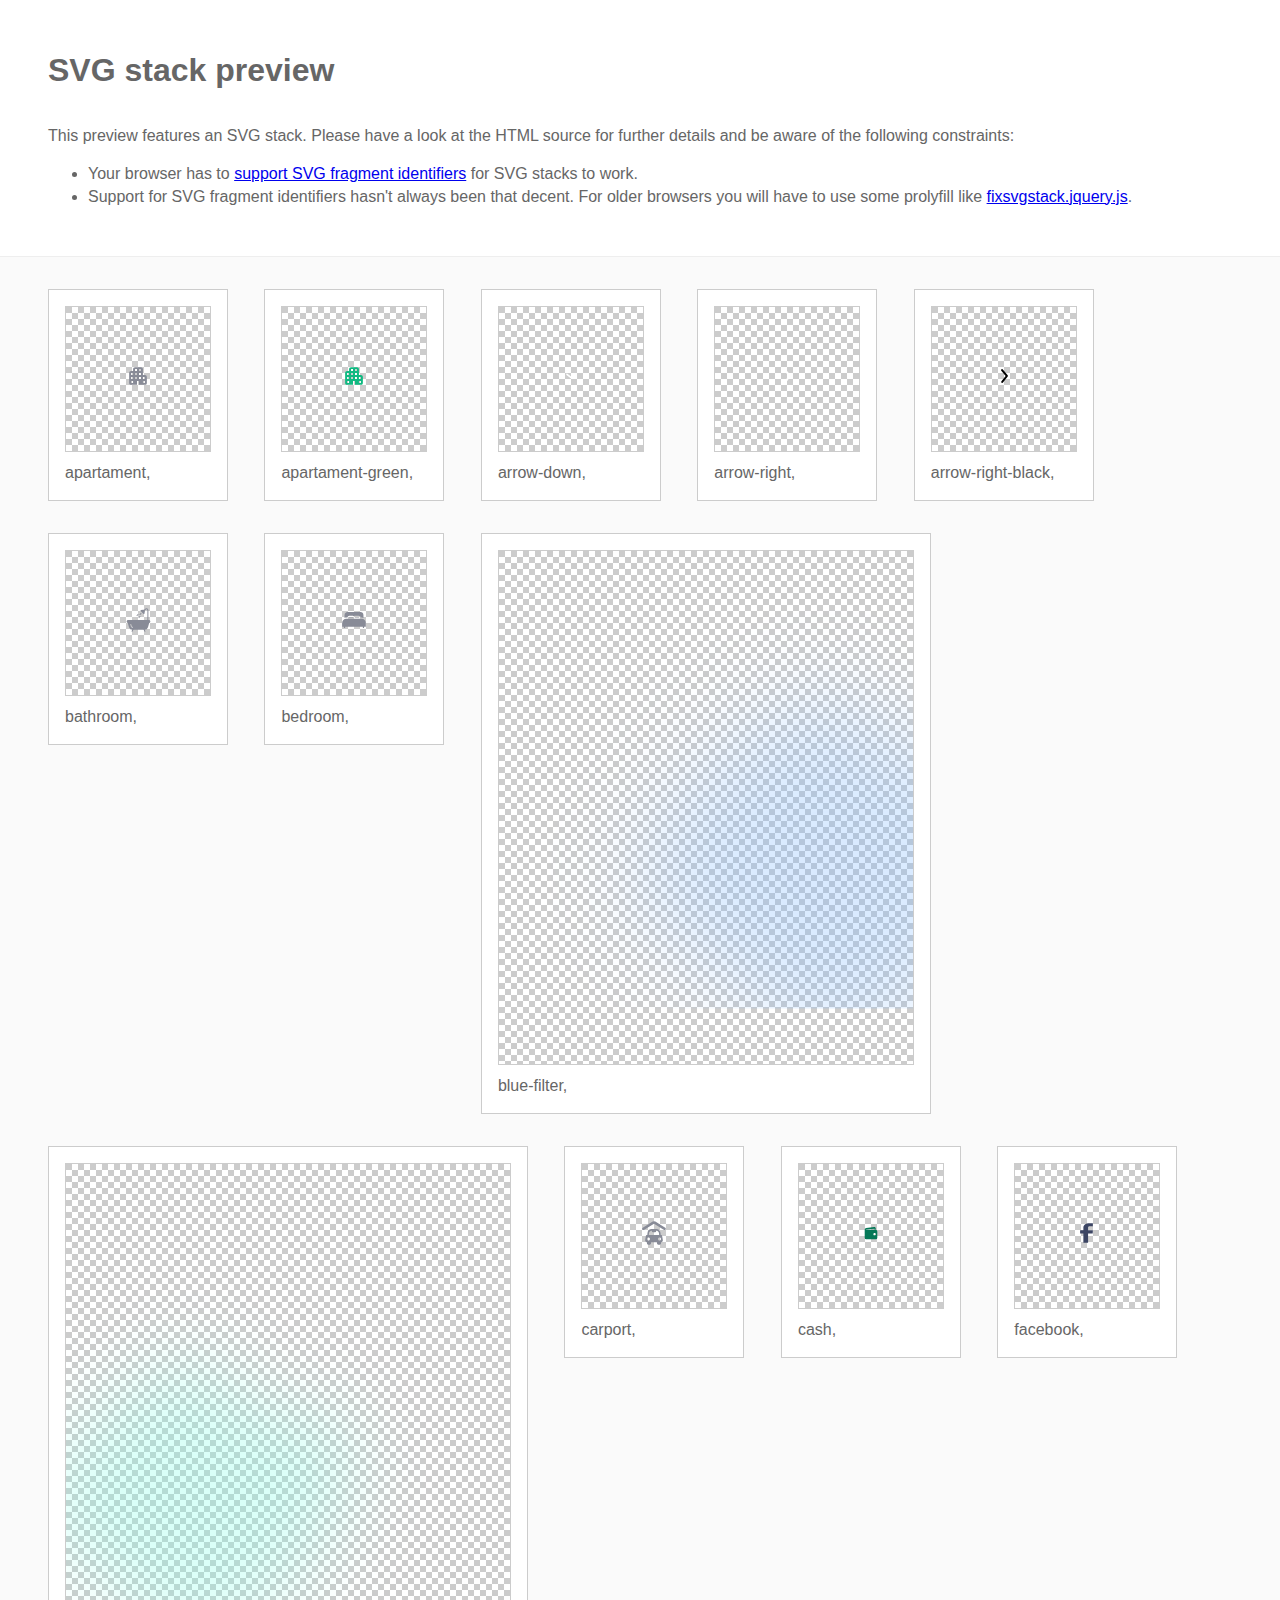
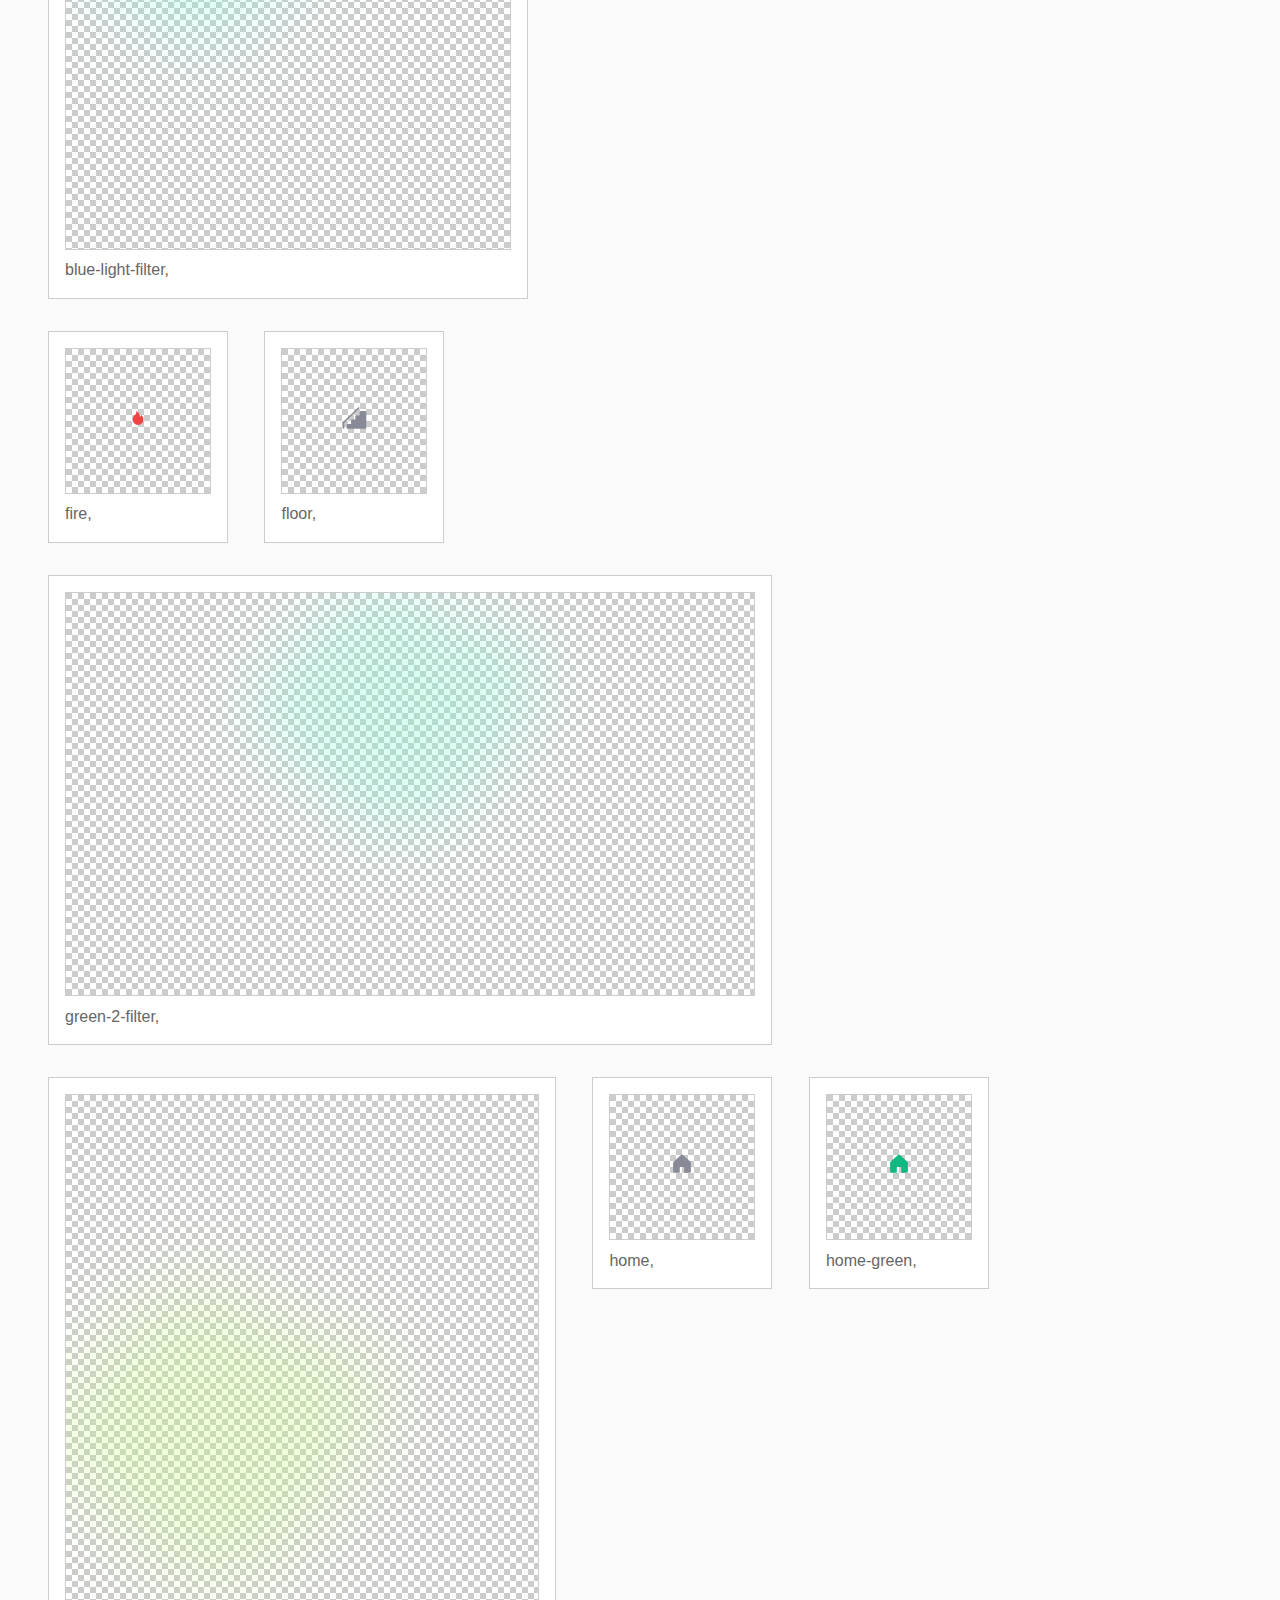
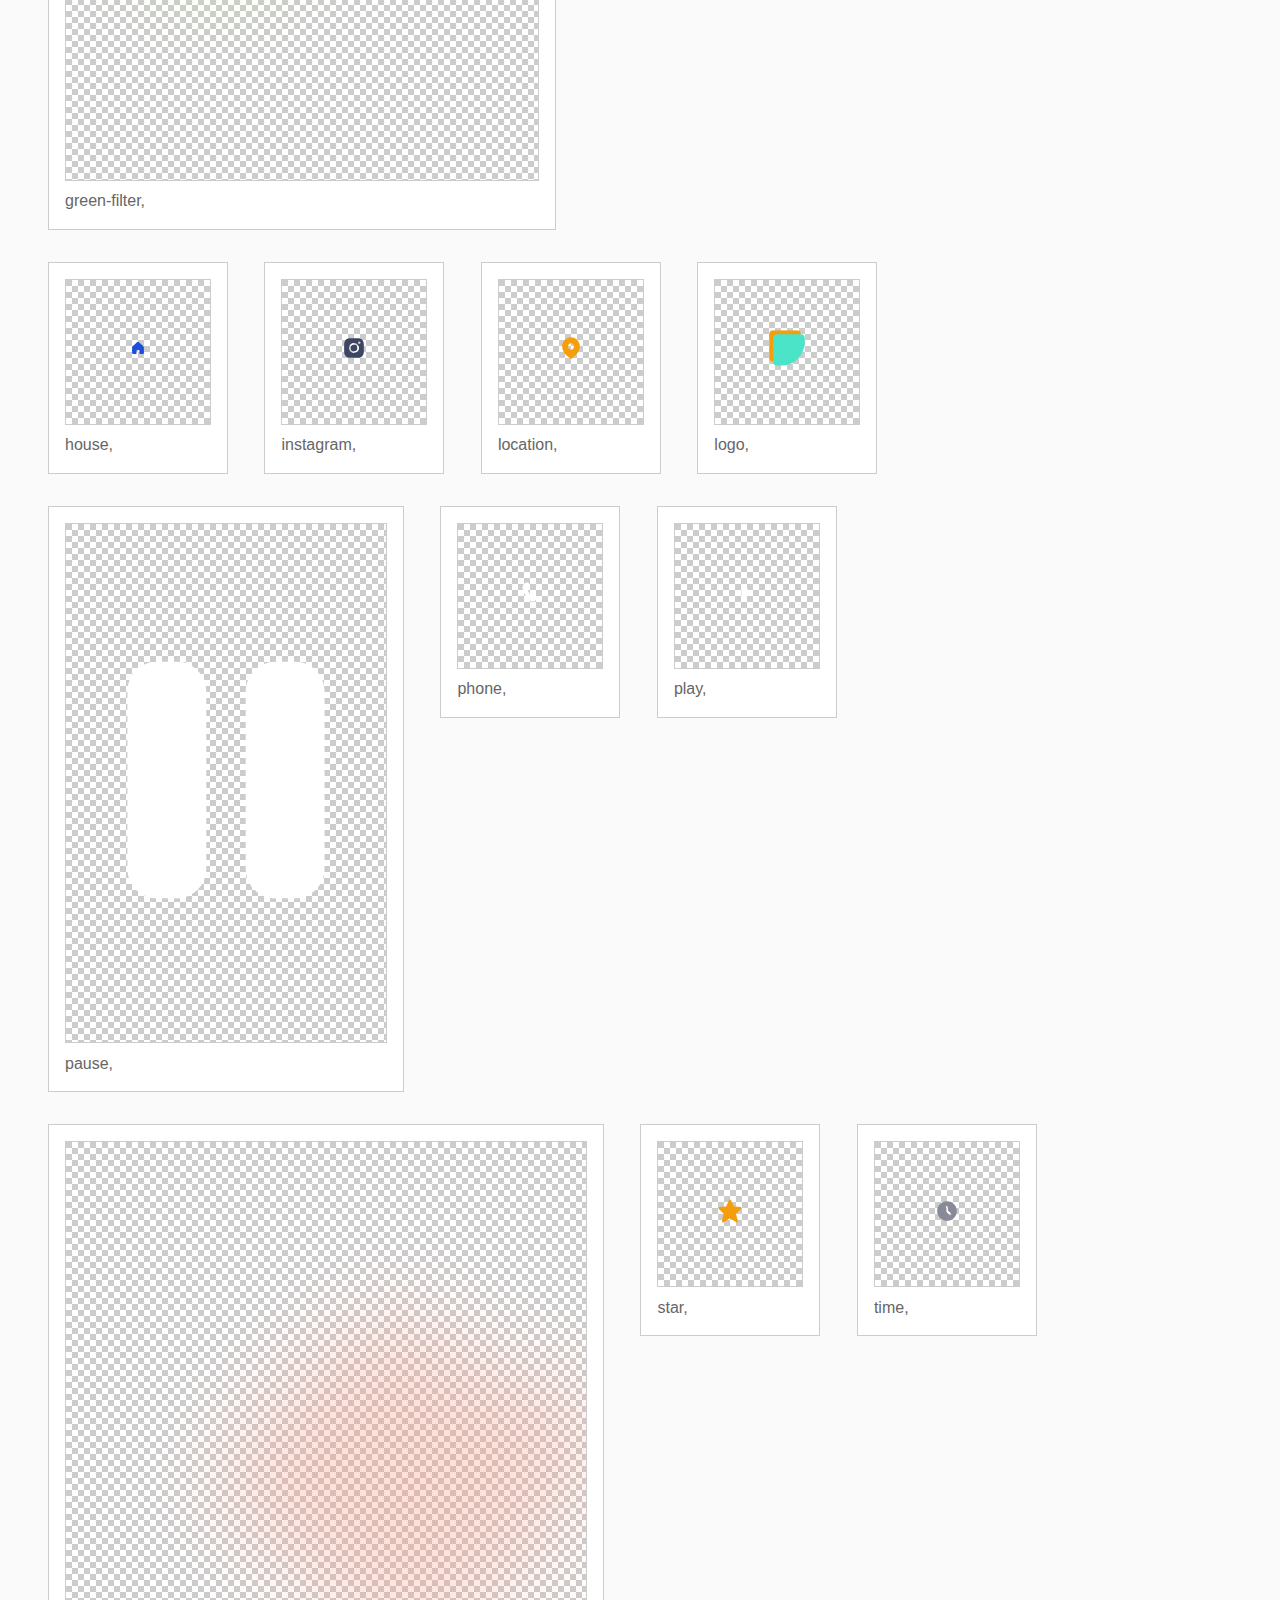
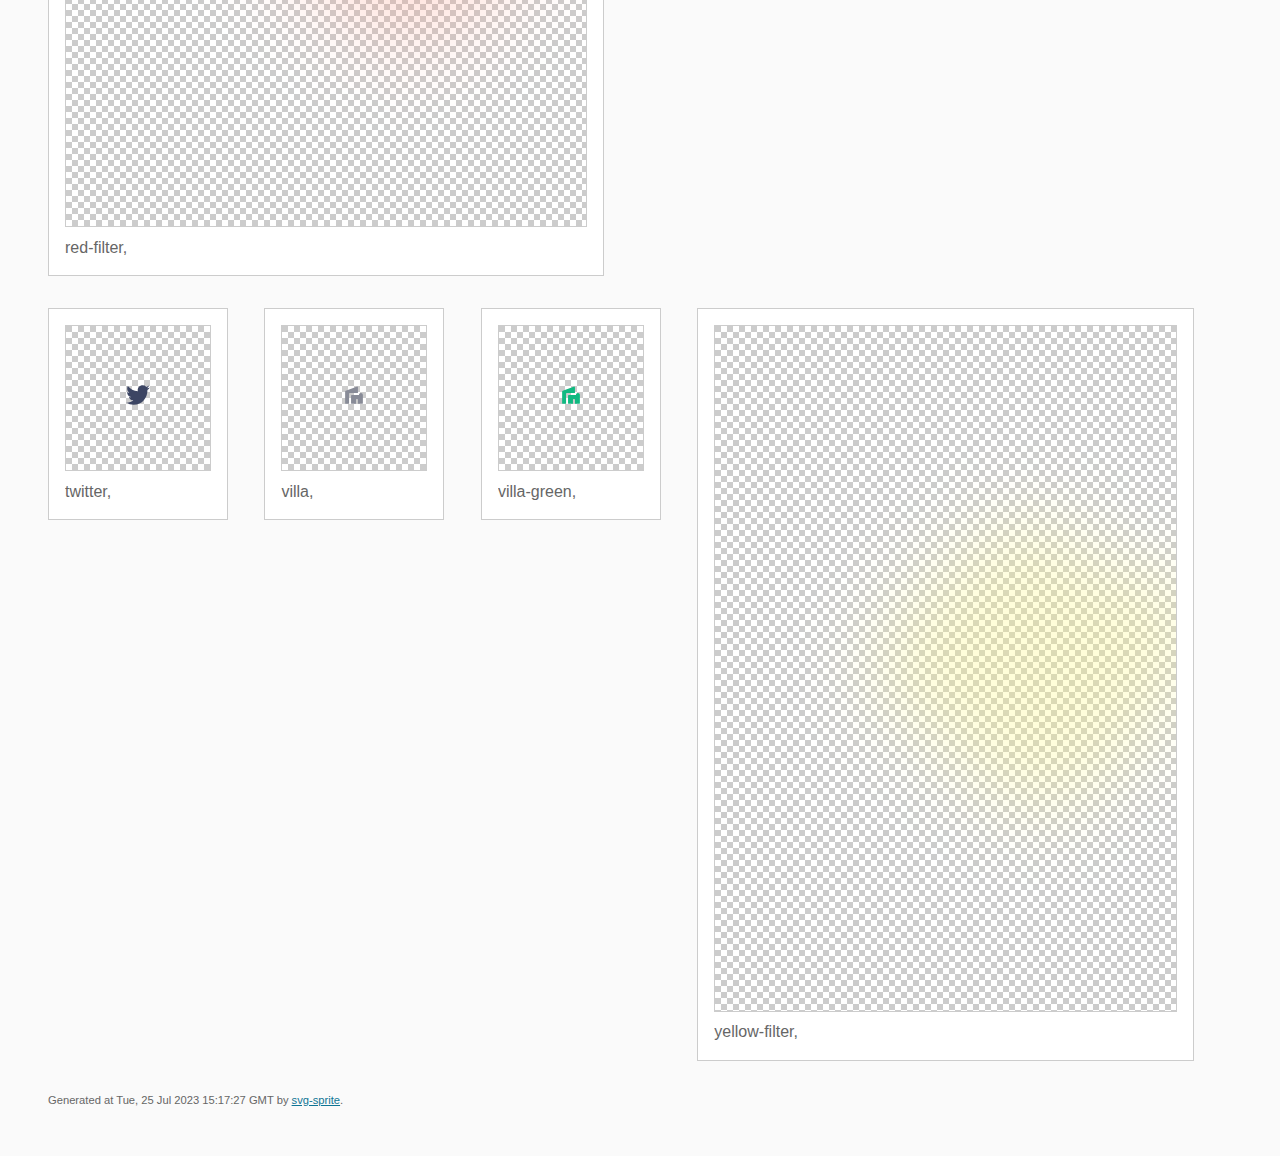
<file: img/stack/sprite.stack.html>
<!doctype html>
<html lang="en">
    <head>
        <meta charset="utf-8">
        <title>SVG stack preview | svg-sprite</title>
        <style>
            body {
                padding: 0;
                margin: 0;
                color: #666;
                background: #fafafa;
                font-family: Arial, Helvetica, sans-serif;
                font-size: 1em;
                line-height: 1.4;
            }

            header {
                display: block;
                padding: 3em 3em 2em;
                background-color: #fff;
            }

            header p {
                margin: 2em 0 0;
            }

            section {
                border-top: 1px solid #eee;
                padding: 2em 3em 0;
            }

            section ul {
                margin: 0;
                padding: 0;
            }

            section li {
                display: inline-block;
                background-color: #fff;
                position: relative;
                margin: 0 2em 2em 0;
                vertical-align: top;
                border: 1px solid #ccc;
                padding: 1em 1em 3em;
                cursor: default;
            }

            .icon-box {
                margin: 0;
                width: 144px;
                height: 144px;
                position: relative;
                background: #ccc url("data:image/svg+xml,%3Csvg xmlns='http://www.w3.org/2000/svg' width='12' height='12'%3E%3Cpath fill='%23fff' d='M6 0h6v6H6zM0 6h6v6H0z'/%3E%3C/svg%3E") top left repeat;
                border: 1px solid #ccc;
                display: table-cell;
                vertical-align: middle;
                text-align: center;
            }

            .icon {
                display: inline-block;
            }

            h1 {
                margin-top: 0;
            }

            h2 {
                margin: 0;
                padding: 0;
                font-size: 1em;
                font-weight: 400;
                white-space: nowrap;
                overflow: hidden;
                text-overflow: ellipsis;
                position: absolute;
                left: 1em;
                right: 1em;
                bottom: 1em;
            }

            footer {
                display: block;
                margin: 0;
                padding: 0 3em 3em;
            }

            footer p {
                margin: 0;
                font-size: .7em;
            }

            footer a {
                color: #0f7595;
                margin-left: 0;
            }
        </style>

<!--
Sprite shape dimensions
====================================================================================================
You will need to set the sprite shape dimensions via CSS when you use them as stack SVGs, otherwise
they would become a huge 100% in size. You may use the following dimension classes for doing so.
They might well be outsourced to an external stylesheet of course.
-->

<style>
 .svg-apartament-dims { width: 24px; height: 24px; }
 .svg-apartament-green-dims { width: 24px; height: 24px; }
 .svg-arrow-down-dims { width: 18px; height: 18px; }
 .svg-arrow-right-dims { width: 24px; height: 24px; }
 .svg-arrow-right-black-dims { width: 24px; height: 24px; }
 .svg-bathroom-dims { width: 33px; height: 32px; }
 .svg-bedroom-dims { width: 32px; height: 32px; }
 .svg-blue-filter-dims { width: 414px; height: 507px; }
 .svg-blue-light-filter-dims { width: 444px; height: 678px; }
 .svg-carport-dims { width: 32px; height: 32px; }
 .svg-cash-dims { width: 16px; height: 16px; }
 .svg-facebook-dims { width: 32px; height: 32px; }
 .svg-fire-dims { width: 16px; height: 16px; }
 .svg-floor-dims { width: 33px; height: 32px; }
 .svg-green-2-filter-dims { width: 688px; height: 396px; }
 .svg-green-filter-dims { width: 472px; height: 678px; }
 .svg-home-dims { width: 24px; height: 24px; }
 .svg-home-green-dims { width: 24px; height: 24px; }
 .svg-house-dims { width: 16px; height: 16px; }
 .svg-instagram-dims { width: 32px; height: 32px; }
 .svg-location-dims { width: 24px; height: 24px; }
 .svg-logo-dims { width: 36px; height: 36px; }
 .svg-pause-dims { width: 320px; height: 512px; }
 .svg-phone-dims { width: 24px; height: 24px; }
 .svg-play-dims { width: 15px; height: 22px; }
 .svg-red-filter-dims { width: 520px; height: 678px; }
 .svg-star-dims { width: 28px; height: 28px; }
 .svg-time-dims { width: 24px; height: 24px; }
 .svg-twitter-dims { width: 32px; height: 32px; }
 .svg-villa-dims { width: 24px; height: 24px; }
 .svg-villa-green-dims { width: 24px; height: 24px; }
 .svg-yellow-filter-dims { width: 461px; height: 678px; }
</style>

<!--
====================================================================================================
-->

    </head>
    <body>
        <header>
            <h1>SVG stack preview</h1>
            <p>This preview features an SVG stack. Please have a look at the HTML source for further details and be aware of the following constraints:</p>
            <ul>
                <li>Your browser has to <a href="https://caniuse.com/svg-fragment" target="_blank" rel="noopener noreferrer">support SVG fragment identifiers</a> for SVG stacks to work.</li>
                <li>Support for SVG fragment identifiers hasn't always been that decent. For older browsers you will have to use some prolyfill like <a href="https://github.com/preciousforever/SVG-Stacker/blob/master/fixsvgstack.jquery.js" target="_blank" rel="noopener noreferrer">fixsvgstack.jquery.js</a>.</li>
            </ul>
        </header>
        <section>

<!--
SVG stack
====================================================================================================
These SVG images make use of fragment identifiers (IDs) to reference certain portions of the
external sprite. By default, all shapes inside the sprite are hidden by CSS. The `:target` pseudo
selector is used to show the very shape that is referenced by the fragment identifier.
-->

            <ul>

             <li title="apartament">
                    <div class="icon-box">
                        <img src="../icons/icons.svg#apartament" class="svg-apartament-dims" alt="apartament">
                    </div>
                    <h2>apartament, </h2>
                </li>
             <li title="apartament-green">
                    <div class="icon-box">
                        <img src="../icons/icons.svg#apartament-green" class="svg-apartament-green-dims" alt="apartament-green">
                    </div>
                    <h2>apartament-green, </h2>
                </li>
             <li title="arrow-down">
                    <div class="icon-box">
                        <img src="../icons/icons.svg#arrow-down" class="svg-arrow-down-dims" alt="arrow-down">
                    </div>
                    <h2>arrow-down, </h2>
                </li>
             <li title="arrow-right">
                    <div class="icon-box">
                        <img src="../icons/icons.svg#arrow-right" class="svg-arrow-right-dims" alt="arrow-right">
                    </div>
                    <h2>arrow-right, </h2>
                </li>
             <li title="arrow-right-black">
                    <div class="icon-box">
                        <img src="../icons/icons.svg#arrow-right-black" class="svg-arrow-right-black-dims" alt="arrow-right-black">
                    </div>
                    <h2>arrow-right-black, </h2>
                </li>
             <li title="bathroom">
                    <div class="icon-box">
                        <img src="../icons/icons.svg#bathroom" class="svg-bathroom-dims" alt="bathroom">
                    </div>
                    <h2>bathroom, </h2>
                </li>
             <li title="bedroom">
                    <div class="icon-box">
                        <img src="../icons/icons.svg#bedroom" class="svg-bedroom-dims" alt="bedroom">
                    </div>
                    <h2>bedroom, </h2>
                </li>
             <li title="blue-filter">
                    <div class="icon-box">
                        <img src="../icons/icons.svg#blue-filter" class="svg-blue-filter-dims" alt="blue-filter">
                    </div>
                    <h2>blue-filter, </h2>
                </li>
             <li title="blue-light-filter">
                    <div class="icon-box">
                        <img src="../icons/icons.svg#blue-light-filter" class="svg-blue-light-filter-dims" alt="blue-light-filter">
                    </div>
                    <h2>blue-light-filter, </h2>
                </li>
             <li title="carport">
                    <div class="icon-box">
                        <img src="../icons/icons.svg#carport" class="svg-carport-dims" alt="carport">
                    </div>
                    <h2>carport, </h2>
                </li>
             <li title="cash">
                    <div class="icon-box">
                        <img src="../icons/icons.svg#cash" class="svg-cash-dims" alt="cash">
                    </div>
                    <h2>cash, </h2>
                </li>
             <li title="facebook">
                    <div class="icon-box">
                        <img src="../icons/icons.svg#facebook" class="svg-facebook-dims" alt="facebook">
                    </div>
                    <h2>facebook, </h2>
                </li>
             <li title="fire">
                    <div class="icon-box">
                        <img src="../icons/icons.svg#fire" class="svg-fire-dims" alt="fire">
                    </div>
                    <h2>fire, </h2>
                </li>
             <li title="floor">
                    <div class="icon-box">
                        <img src="../icons/icons.svg#floor" class="svg-floor-dims" alt="floor">
                    </div>
                    <h2>floor, </h2>
                </li>
             <li title="green-2-filter">
                    <div class="icon-box">
                        <img src="../icons/icons.svg#green-2-filter" class="svg-green-2-filter-dims" alt="green-2-filter">
                    </div>
                    <h2>green-2-filter, </h2>
                </li>
             <li title="green-filter">
                    <div class="icon-box">
                        <img src="../icons/icons.svg#green-filter" class="svg-green-filter-dims" alt="green-filter">
                    </div>
                    <h2>green-filter, </h2>
                </li>
             <li title="home">
                    <div class="icon-box">
                        <img src="../icons/icons.svg#home" class="svg-home-dims" alt="home">
                    </div>
                    <h2>home, </h2>
                </li>
             <li title="home-green">
                    <div class="icon-box">
                        <img src="../icons/icons.svg#home-green" class="svg-home-green-dims" alt="home-green">
                    </div>
                    <h2>home-green, </h2>
                </li>
             <li title="house">
                    <div class="icon-box">
                        <img src="../icons/icons.svg#house" class="svg-house-dims" alt="house">
                    </div>
                    <h2>house, </h2>
                </li>
             <li title="instagram">
                    <div class="icon-box">
                        <img src="../icons/icons.svg#instagram" class="svg-instagram-dims" alt="instagram">
                    </div>
                    <h2>instagram, </h2>
                </li>
             <li title="location">
                    <div class="icon-box">
                        <img src="../icons/icons.svg#location" class="svg-location-dims" alt="location">
                    </div>
                    <h2>location, </h2>
                </li>
             <li title="logo">
                    <div class="icon-box">
                        <img src="../icons/icons.svg#logo" class="svg-logo-dims" alt="logo">
                    </div>
                    <h2>logo, </h2>
                </li>
             <li title="pause">
                    <div class="icon-box">
                        <img src="../icons/icons.svg#pause" class="svg-pause-dims" alt="pause">
                    </div>
                    <h2>pause, </h2>
                </li>
             <li title="phone">
                    <div class="icon-box">
                        <img src="../icons/icons.svg#phone" class="svg-phone-dims" alt="phone">
                    </div>
                    <h2>phone, </h2>
                </li>
             <li title="play">
                    <div class="icon-box">
                        <img src="../icons/icons.svg#play" class="svg-play-dims" alt="play">
                    </div>
                    <h2>play, </h2>
                </li>
             <li title="red-filter">
                    <div class="icon-box">
                        <img src="../icons/icons.svg#red-filter" class="svg-red-filter-dims" alt="red-filter">
                    </div>
                    <h2>red-filter, </h2>
                </li>
             <li title="star">
                    <div class="icon-box">
                        <img src="../icons/icons.svg#star" class="svg-star-dims" alt="star">
                    </div>
                    <h2>star, </h2>
                </li>
             <li title="time">
                    <div class="icon-box">
                        <img src="../icons/icons.svg#time" class="svg-time-dims" alt="time">
                    </div>
                    <h2>time, </h2>
                </li>
             <li title="twitter">
                    <div class="icon-box">
                        <img src="../icons/icons.svg#twitter" class="svg-twitter-dims" alt="twitter">
                    </div>
                    <h2>twitter, </h2>
                </li>
             <li title="villa">
                    <div class="icon-box">
                        <img src="../icons/icons.svg#villa" class="svg-villa-dims" alt="villa">
                    </div>
                    <h2>villa, </h2>
                </li>
             <li title="villa-green">
                    <div class="icon-box">
                        <img src="../icons/icons.svg#villa-green" class="svg-villa-green-dims" alt="villa-green">
                    </div>
                    <h2>villa-green, </h2>
                </li>
             <li title="yellow-filter">
                    <div class="icon-box">
                        <img src="../icons/icons.svg#yellow-filter" class="svg-yellow-filter-dims" alt="yellow-filter">
                    </div>
                    <h2>yellow-filter, </h2>
                </li>
         </ul>

<!--
====================================================================================================
-->

        </section>
        <footer>
            <p>Generated at Tue, 25 Jul 2023 15:17:27 GMT by <a href="https://github.com/svg-sprite/svg-sprite" target="_blank" rel="noopener noreferrer">svg-sprite</a>.</p>
        </footer>
    </body>
</html>
</file>
